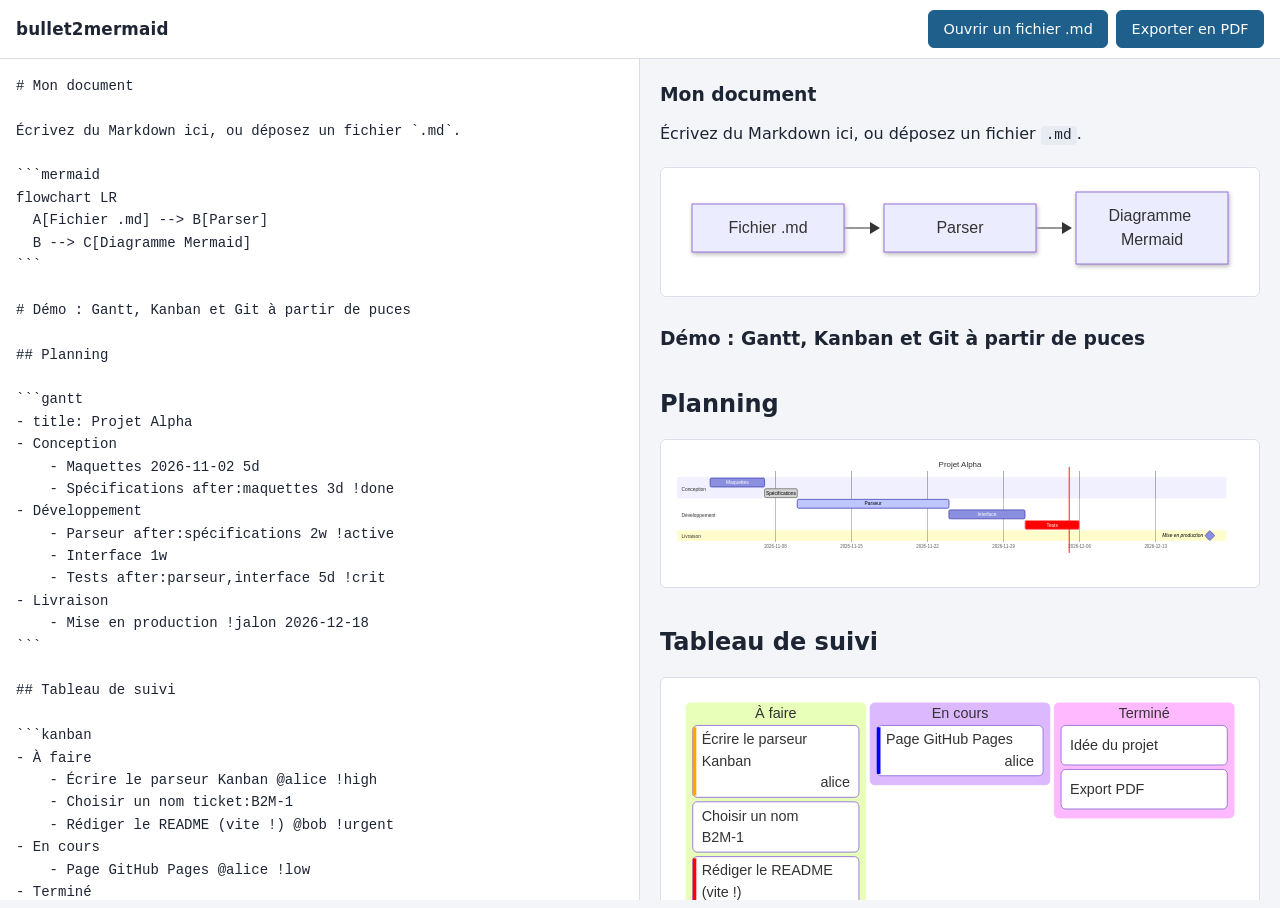
<file: other/mkd-bullet2mermaid/index.html>
<!doctype html>
<html lang="fr">
<head>
  <meta charset="utf-8">
  <meta name="viewport" content="width=device-width, initial-scale=1">
  <title>bullet2mermaid</title>
  <link rel="stylesheet" href="css/style.css">
  <link rel="stylesheet" href="css/print.css" media="print">
</head>
<body>
  <header class="bar">
    <h1>bullet2mermaid</h1>
    <div class="actions">
      <label class="btn" for="file-input">Ouvrir un fichier .md</label>
      <input id="file-input" type="file" accept=".md,.markdown,.txt,text/markdown,text/plain" hidden>
      <button class="btn" id="export-pdf" type="button">Exporter en PDF</button>
    </div>
  </header>

  <main class="panes">
    <section class="pane editor" id="dropzone" aria-label="Éditeur Markdown">
      <textarea id="source" spellcheck="false" aria-label="Markdown source"></textarea>
      <div class="drop-hint" aria-hidden="true">Déposez votre fichier Markdown ici</div>
    </section>

    <section class="pane preview" aria-label="Rendu">
      <article id="output" class="markdown"></article>
    </section>
  </main>

  <!-- Bibliothèques locales : tout fonctionne hors ligne -->
  <script src="vendor/marked.umd.js"></script>
  <script src="vendor/mermaid.min.js"></script>
  <script type="module" src="js/main.js"></script>
</body>
</html>
</file>
<file: other/mkd-bullet2mermaid/css/style.css>
:root {
  --ink: #1d2433;
  --muted: #5d6679;
  --paper: #ffffff;
  --wash: #f3f5f8;
  --line: #d9dee7;
  --accent: #1f5f8b;
  --accent-ink: #ffffff;
  --error: #a4262c;
  --error-wash: #fdf1f1;
}

* { box-sizing: border-box; }

html, body { height: 100%; margin: 0; }

body {
  display: flex;
  flex-direction: column;
  color: var(--ink);
  background: var(--wash);
  font: 16px/1.55 system-ui, -apple-system, "Segoe UI", Roboto, sans-serif;
}

/* Barre du haut */
.bar {
  display: flex;
  align-items: center;
  justify-content: space-between;
  gap: 1rem;
  padding: .6rem 1rem;
  background: var(--paper);
  border-bottom: 1px solid var(--line);
}
.bar h1 { margin: 0; font-size: 1.05rem; font-weight: 650; letter-spacing: .01em; }

.btn {
  display: inline-block;
  padding: .45rem .9rem;
  border: 1px solid var(--accent);
  border-radius: 6px;
  background: var(--accent);
  color: var(--accent-ink);
  font-size: .9rem;
  cursor: pointer;
}
.btn:hover { filter: brightness(1.1); }
textarea:focus-visible { outline: 3px solid #8ab9dd; outline-offset: -3px; }
#file-input:focus-visible + .btn { outline: 3px solid #8ab9dd; outline-offset: 2px; }

/* Deux colonnes */
.panes {
  flex: 1;
  min-height: 0;
  display: grid;
  grid-template-columns: 1fr 1fr;
}
.pane { position: relative; min-height: 0; min-width: 0; }

.editor { border-right: 1px solid var(--line); background: var(--paper); }
.editor textarea {
  width: 100%;
  height: 100%;
  padding: 1rem;
  border: 0;
  resize: none;
  background: transparent;
  color: var(--ink);
  font: 14px/1.6 ui-monospace, "SFMono-Regular", Menlo, Consolas, monospace;
  tab-size: 2;
}

.preview { overflow: auto; }
.markdown {
  max-width: 78ch;
  margin: 0 auto;
  padding: 1.5rem 1.25rem 4rem;
}

/* Zone de dépôt : voile qui apparaît pendant le glisser */
.drop-hint {
  position: absolute;
  inset: .6rem;
  display: none;
  align-items: center;
  justify-content: center;
  border: 2px dashed var(--accent);
  border-radius: 8px;
  background: rgba(31, 95, 139, .08);
  color: var(--accent);
  font-weight: 600;
  pointer-events: none;
}
.editor.dragging .drop-hint { display: flex; }

/* Contenu Markdown */
.markdown h1, .markdown h2, .markdown h3 { line-height: 1.25; margin: 1.6em 0 .5em; }
.markdown h1:first-child, .markdown h2:first-child { margin-top: 0; }
.markdown pre { overflow-x: auto; padding: .8rem 1rem; background: var(--paper); border: 1px solid var(--line); border-radius: 6px; }
.markdown code { font-family: ui-monospace, Menlo, Consolas, monospace; font-size: .9em; }
.markdown :not(pre) > code { padding: .1em .35em; background: #e8ecf2; border-radius: 4px; }
.markdown table { border-collapse: collapse; }
.markdown th, .markdown td { padding: .35rem .7rem; border: 1px solid var(--line); }
.markdown blockquote { margin-left: 0; padding-left: 1rem; border-left: 3px solid var(--line); color: var(--muted); }

/* Diagrammes */
.diagram {
  margin: 1.25rem 0;
  padding: 1rem;
  overflow-x: auto;
  background: var(--paper);
  border: 1px solid var(--line);
  border-radius: 6px;
  text-align: center;
}
.diagram svg { max-width: 100%; height: auto; }

.diagram-error {
  margin: 1.25rem 0;
  padding: .8rem 1rem;
  background: var(--error-wash);
  border: 1px solid var(--error);
  border-radius: 6px;
  color: var(--error);
  font-size: .9rem;
}
.diagram-error pre { margin: .5rem 0 0; padding: 0; border: 0; background: transparent; color: inherit; white-space: pre-wrap; }

/* Mobile : une seule colonne */
@media (max-width: 800px) {
  .panes { grid-template-columns: 1fr; grid-template-rows: 40% 60%; }
  .editor { border-right: 0; border-bottom: 1px solid var(--line); }
}

/* Boutons de la barre */
.actions { display: flex; gap: .5rem; }
button.btn { font: inherit; font-size: .9rem; }
</file>
<file: other/mkd-bullet2mermaid/css/print.css>
/* Chargé uniquement à l'impression / export PDF (media="print") */
@page { margin: 14mm; }

html, body { height: auto; }
body { display: block; background: #fff; font-size: 11pt; }

/* On ne garde que le rendu */
.bar, .editor, .drop-hint { display: none !important; }
.panes { display: block; }
.preview { overflow: visible; }
.markdown { max-width: none; margin: 0; padding: 0; }

/* Un diagramme ne doit pas être coupé entre deux pages */
.diagram, .diagram-error, .markdown pre, .markdown table {
  break-inside: avoid;
}
.diagram {
  padding: 0;
  border: 0;
  background: none;
  -webkit-print-color-adjust: exact;
  print-color-adjust: exact; /* garde les couleurs des diagrammes */
}
.markdown h1, .markdown h2, .markdown h3 { break-after: avoid; }
.markdown pre { white-space: pre-wrap; }
</file>
